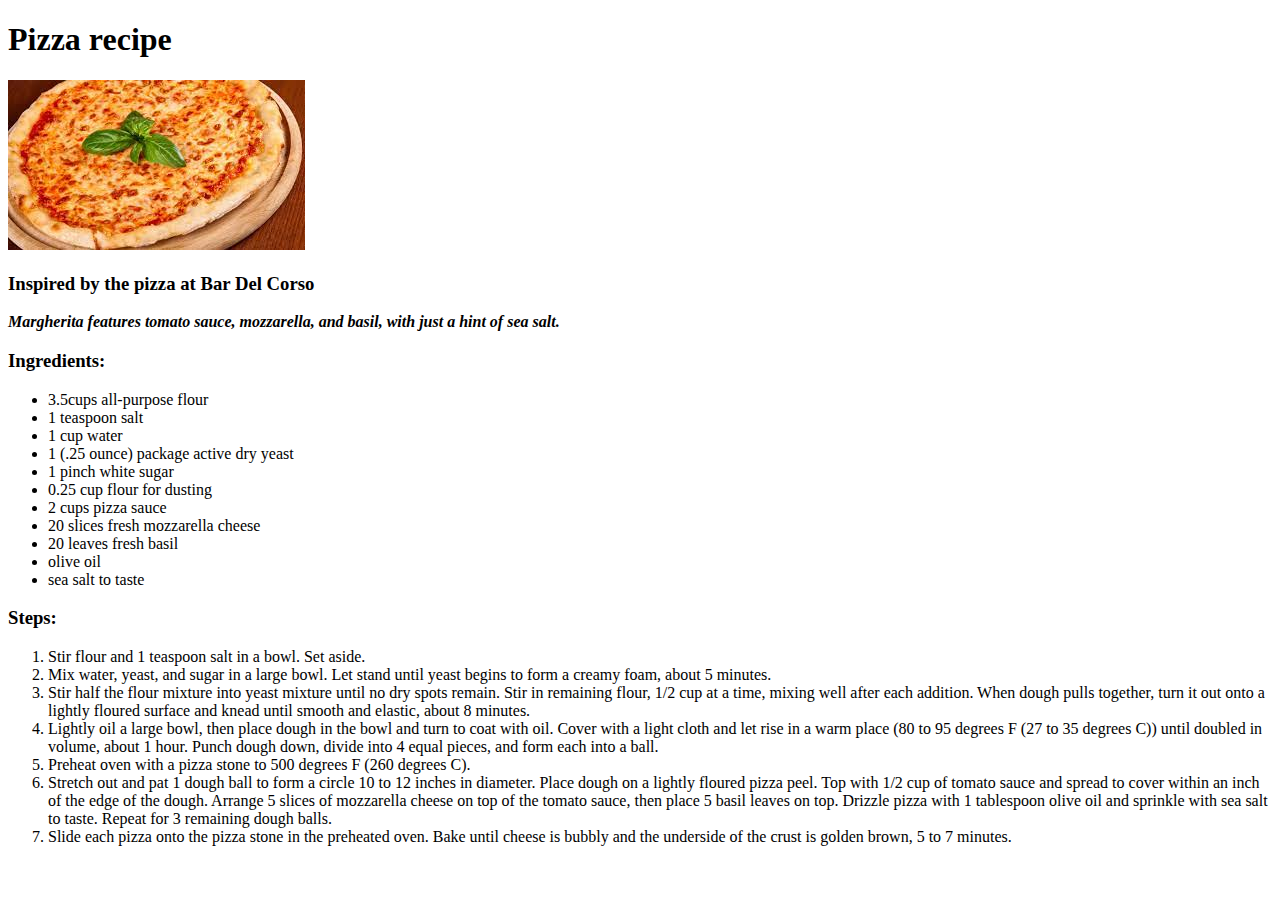
<file: recipes/pizza.html>
<!DOCTYPE html>

<html lang="en">

<head>
    <meta lang="utf-8">
    <title>pizza</title>

</head>

<body>
    <h1>Pizza recipe</h1>
    <img src="../recipes/pizza.jpeg">
        <p>
        <h3>Inspired by the pizza at Bar Del Corso</h3> 
           <em>
            <strong>
                Margherita features tomato sauce, mozzarella, 
            and basil, with just a hint of sea salt.
            </strong> 
           </em> 
        </p>

        <h3>Ingredients:</h3>
        <p>
            <ul>
                <li>3.5cups all-purpose flour</li>
                <li>1 teaspoon salt</li>
                <li>1 cup water</li>
                <li>1 (.25 ounce) package active dry yeast</li>
                <li>1 pinch white sugar</li>
                <li>0.25 cup flour for dusting</li>
                <li>2 cups pizza sauce</li>
                <li>20 slices fresh mozzarella cheese</li>
                <li>20 leaves fresh basil</li>
                <li>olive oil</li>
                <li>sea salt to taste</li>
            </ul>
        </p>

        <h3>Steps:</h3>
        <p>
            <ol>
                <li>Stir flour and 1 teaspoon salt in a bowl. Set aside.</li>
                <li>Mix water, yeast, and sugar in a large bowl. Let stand until yeast begins to form a creamy foam, 
                    about 5 minutes.
                </li>
                <li>Stir half the flour mixture into yeast mixture until no dry spots remain. 
                    Stir in remaining flour, 1/2 cup at a time, mixing well after each addition. 
                    When dough pulls together, turn it out onto a lightly floured surface and knead until smooth and elastic, 
                    about 8 minutes.
                </li>
                <li>Lightly oil a large bowl, then place dough in the bowl and turn to coat with oil. 
                    Cover with a light cloth and let rise in a warm place (80 to 95 degrees F (27 to 35 degrees C)) 
                    until doubled in volume, about 1 hour. Punch dough down, divide into 4 equal pieces, 
                    and form each into a ball.
                </li>
                <li>Preheat oven with a pizza stone to 500 degrees F (260 degrees C).</li>
                <li>Stretch out and pat 1 dough ball to form a circle 10 to 12 inches in diameter. Place dough on a lightly floured pizza peel. 
                    Top with 1/2 cup of tomato sauce and spread to cover within an inch of the edge of the dough. 
                    Arrange 5 slices of mozzarella cheese on top of the tomato sauce, then place 5 basil leaves on top. 
                    Drizzle pizza with 1 tablespoon olive oil and sprinkle with sea salt to taste. 
                    Repeat for 3 remaining dough balls.
                </li>
                <li>Slide each pizza onto the pizza stone in the preheated oven. 
                    Bake until cheese is bubbly and the underside of the crust is golden brown, 5 to 7 minutes.
                </li>

            </ol>
        </p>

</body>



</html>
</file>
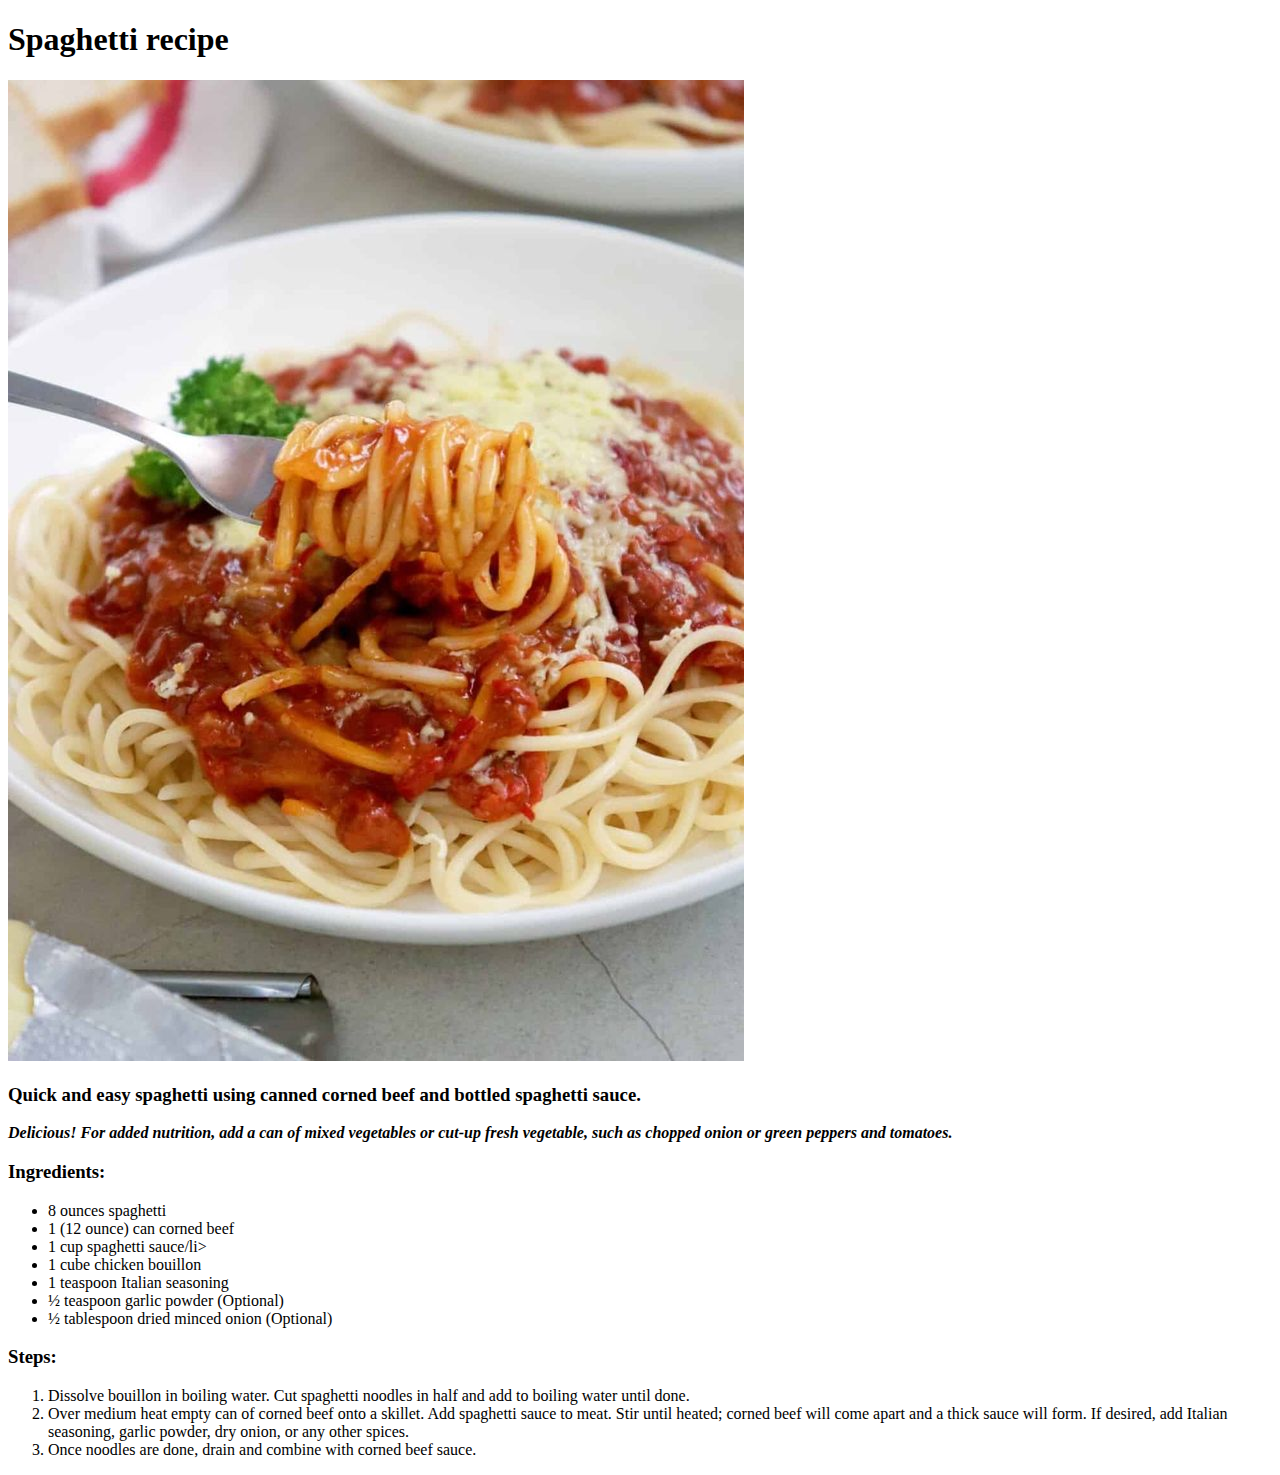
<file: recipes/spaghetti.html>
<!DOCTYPE html>

<html lang="en">
<head>
<meta charset="utf-8">
<title>Spaghetti</title>
</head>
<body>
    <h1>Spaghetti recipe</h1>
    <img src="../recipes/spaghetti.jpg">
        <p>
        <h3>Quick and easy spaghetti using canned corned beef and bottled spaghetti sauce.</h3> 
           <em>
            <strong>
                Delicious! For added nutrition, add a can of mixed vegetables or cut-up fresh vegetable, 
                such as chopped onion or green peppers and tomatoes.
            </strong> 
           </em> 
        </p>

        <h3>Ingredients:</h3>
        <p>
            <ul>
                <li>8 ounces spaghetti</li>
                <li>1 (12 ounce) can corned beef</li>
                <li>1 cup spaghetti sauce/li>
                <li>1 cube chicken bouillon</li>
                <li>1 teaspoon Italian seasoning</li>
                <li>½ teaspoon garlic powder (Optional)</li>
                <li>½ tablespoon dried minced onion (Optional)</li> 
            </ul>
        </p>

        <h3>Steps:</h3>
        <p>
            <ol>
                <li>Dissolve bouillon in boiling water. Cut spaghetti noodles in half and add to boiling water until done.

                </li>
                <li>Over medium heat empty can of corned beef onto a skillet. Add spaghetti sauce to meat. Stir until heated; corned beef will come apart and a thick sauce will form. 
                    If desired, add Italian seasoning, garlic powder, dry onion, or any other spices.
                </li>
                <li>Once noodles are done, drain and combine with corned beef sauce.
                </li>

            </ol>
        </p>










</body>






</html>
</file>
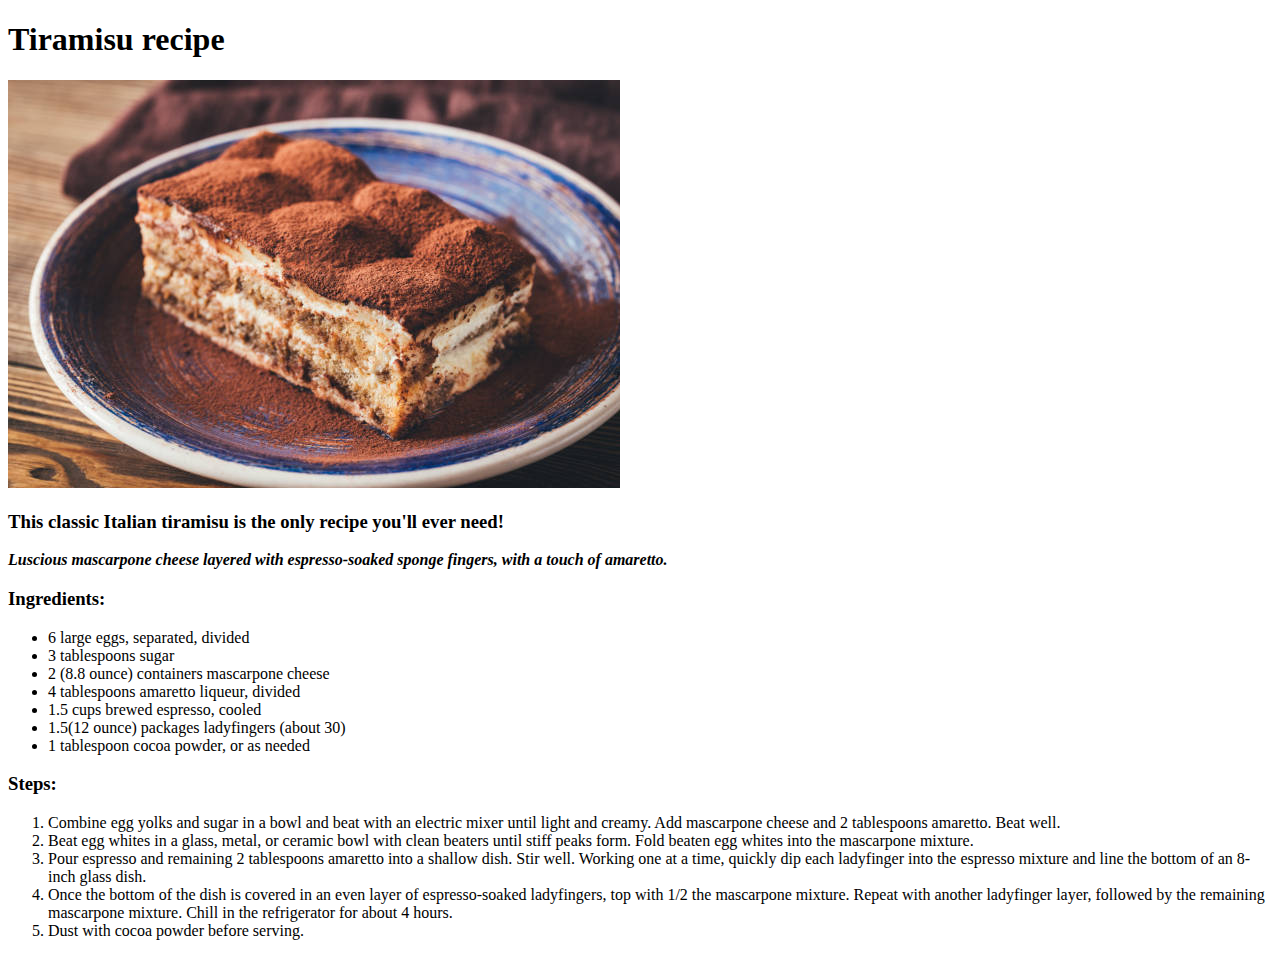
<file: recipes/Tiramisu.html>
<!DOCTYPE html>

<html lang="en">

<head>
    <meta charset="utf-8">
    <title>Tiramisu</title>
</head>

<body>
    <h1>Tiramisu recipe</h1>
    <img src="../recipes/tiramisu.jpg">
    <p>
        <h3>This classic Italian tiramisu is the only recipe you'll ever need! </h3> 
           <em>
            <strong>
                Luscious mascarpone cheese layered with espresso-soaked sponge fingers, with a touch of amaretto.
            </strong> 
           </em> 
        </p>

    <h3>Ingredients:</h3>
    <p>
        <ul>
            <li>6 large eggs, separated, divided</li>
            <li>3 tablespoons sugar</li>
            <li>2 (8.8 ounce) containers mascarpone cheese</li>
            <li>4 tablespoons amaretto liqueur, divided</li>
            <li>1.5 cups brewed espresso, cooled</li>
            <li>1.5(12 ounce) packages ladyfingers (about 30)</li>
            <li>1 tablespoon cocoa powder, or as needed</li>
        </ul>
    </p>
    <h3>Steps:</h3>
    <p>
        <ol>
            <li>Combine egg yolks and sugar in a bowl and beat with an electric mixer until light and creamy. 
                Add mascarpone cheese and 2 tablespoons amaretto. 
                Beat well.</li>
            <li>Beat egg whites in a glass, metal, or ceramic bowl with clean beaters until stiff peaks form. 
            Fold beaten egg whites into the mascarpone mixture.
            </li>
            <li>Pour espresso and remaining 2 tablespoons amaretto into a shallow dish. Stir well. Working one at a time, 
                quickly dip each ladyfinger into the espresso mixture and line the bottom of an 8-inch glass dish.
            </li>
            <li>Once the bottom of the dish is covered in an even layer of espresso-soaked ladyfingers, 
                top with 1/2 the mascarpone mixture. Repeat with another ladyfinger layer, 
                followed by the remaining mascarpone mixture. Chill in the refrigerator for about 4 hours.
            </li>
            <li>Dust with cocoa powder before serving.</li>
            

        </ol>
    </p>
</body>


</html>
</file>
